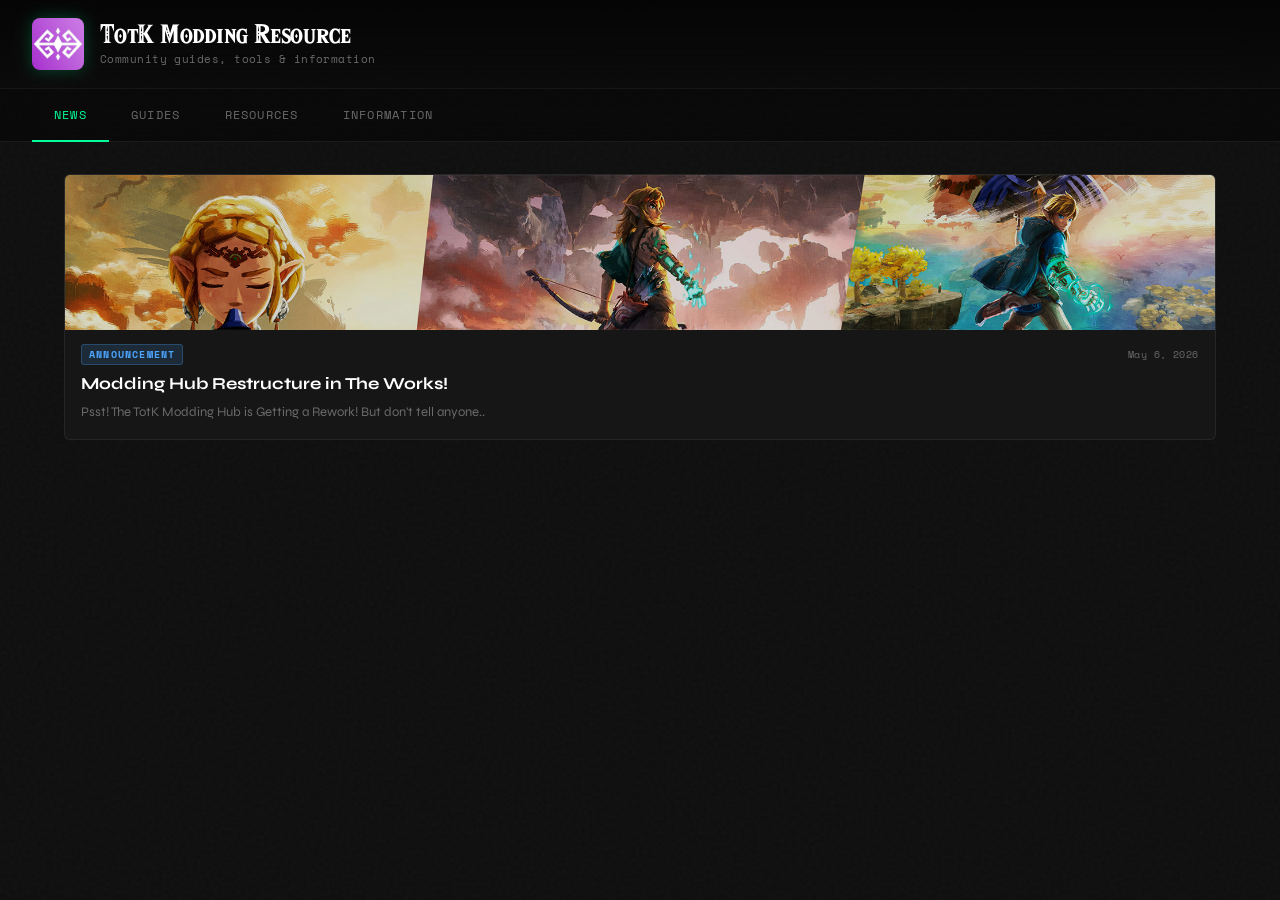
<file: index.html>
<!DOCTYPE html>
<html lang="en">
<head>
    <meta charset="UTF-8">
    <meta name="viewport" content="width=device-width, initial-scale=1.0">
    <title>TotK Modding Resource</title>
    <link rel="icon" type="image/png" sizes="32x32" href="assets/favicon.png">
    <link rel="stylesheet" href="style.css">
    <link href="https://fonts.googleapis.com/css2?family=Space+Mono:wght@400;700&family=Syne:wght@400;600;700;800&display=swap" rel="stylesheet">
</head>
<body>

    <canvas id="background-canvas"></canvas>
    <video id="background-video" playsinline muted style="display:none">
        <source src="assets/HomeImages/output.mp4" type="video/mp4">
    </video>

    <div id="noise-overlay"></div>

    <header>
        <div class="logo-title-group">
            <img src="assets/HomeImages/Modforge_Square.png" alt="ModForge Logo" id="site-logo">
            <div class="header-text">
                <h1>TotK Modding Resource</h1>
                <p class="tagline">Community guides, tools &amp; information</p>
            </div>
        </div>
        
        <!-- <a class="submit-guide-btn" href="https://forms.gle/yourformid" target="_blank">
            Submit a Guide
        </a> -->
    </header>

    <nav>
        <ul>
            <li data-tab="news" class="active">News</li>
            <li data-tab="guides">Guides</li>
            <li data-tab="resources">Resources</li>
            <li data-tab="information">Information</li>
        </ul>
        <div class="nav-underline"></div>
    </nav>

    <main>
        <section id="news"        class="tab-content active"></section>
        <section id="guides"      class="tab-content"></section>
        <section id="information" class="tab-content"></section>
        <section id="resources"   class="tab-content"></section>
    </main>

    <script src="script.js"></script>
</body>
</html>
</file>
<file: style.css>
/* ── Variables ─────────────────────────────────────────── */
:root {
    --bg:           #0f0f0f;
    --surface:      #161616;
    --surface-2:    #1e1e1e;
    --border:       rgba(255,255,255,0.07);
    --accent:       #00ff99;
    --accent-dim:   rgba(0,255,153,0.12);
    --accent-glow:  rgba(0,255,153,0.25);
    --text:         #e0e0e0;
    --text-muted:   #6a6a6a;
    --red:          #ff4444;
    --blue:         #4da6ff;
    --font-display: 'Syne', sans-serif;
    --font-mono:    'Space Mono', monospace;
    --radius:       6px;
    --transition:   0.22s cubic-bezier(0.4, 0, 0.2, 1);
}

@font-face {
    font-family: 'HyliaSerif';
    src: url('assets/fonts/HyliaSerifBeta-Regular.otf') format('opentype');
    font-weight: normal;
    font-style: normal;
}

/* ── Reset ─────────────────────────────────────────────── */
*, *::before, *::after { margin: 0; padding: 0; box-sizing: border-box; }
html { scroll-behavior: smooth; }

/* ── Base ──────────────────────────────────────────────── */
body {
    font-family: var(--font-display);
    background-color: var(--bg);
    color: var(--text);
    min-height: 100vh;
    overflow-x: hidden;
}

#background-canvas {
    position: fixed;
    inset: -20px;
    width: calc(100% + 40px);
    height: calc(100% + 40px);
    object-fit: cover;
    filter: blur(4px) saturate(0.4);
    z-index: 0;
    pointer-events: none;
    animation: 
        bgDrift   18s ease-in-out infinite alternate,
        bgBreathe 18s  ease-in-out infinite alternate;
}

@keyframes bgDrift {
    0%   { transform: scale(1.04) translate(0px,  0px); }
    25%  { transform: scale(1.06) translate(-6px, -4px); }
    50%  { transform: scale(1.05) translate(4px,  -6px); }
    75%  { transform: scale(1.07) translate(-3px,  5px); }
    100% { transform: scale(1.04) translate(5px,   2px); }
}

@keyframes bgBreathe {
    0%,  100% { opacity: 0.08; }
    50%        { opacity: 0.02; }
}

#noise-overlay {
    position: fixed;
    inset: 0;
    background-image: url("data:image/svg+xml,%3Csvg viewBox='0 0 256 256' xmlns='http://www.w3.org/2000/svg'%3E%3Cfilter id='noise'%3E%3CfeTurbulence type='fractalNoise' baseFrequency='0.9' numOctaves='4' stitchTiles='stitch'/%3E%3C/filter%3E%3Crect width='100%25' height='100%25' filter='url(%23noise)' opacity='1'/%3E%3C/svg%3E");
    opacity: 0.03;
    z-index: 0;
    pointer-events: none;
}

/* ── Header ────────────────────────────────────────────── */
header {
    position: relative;
    z-index: 10;
    display: flex;
    align-items: center;
    padding: 18px 32px;
    background: linear-gradient(180deg, rgba(0,0,0,0.7) 0%, rgba(0,0,0,0.3) 100%);
    border-bottom: 1px solid var(--border);
    backdrop-filter: blur(20px);
    -webkit-backdrop-filter: blur(20px);
}

.logo-title-group {
    display: flex;
    align-items: center;
    gap: 16px;
}

#site-logo {
    width: 52px;
    height: 52px;
    object-fit: contain;
    border-radius: 8px;
    filter: drop-shadow(0 0 8px var(--accent-glow));
}

.header-text h1 {
    font-family: 'HyliaSerif', sans-serif;
    font-size: 1.45em;
    font-weight: normal;
    letter-spacing: -0.01em;
    line-height: 1.1;
    color: #fff;
}

.tagline {
    font-family: var(--font-mono);
    font-size: 0.7em;
    color: var(--text-muted);
    margin-top: 3px;
    letter-spacing: 0.04em;
}

/* ── Nav ───────────────────────────────────────────────── */
nav {
    position: relative;
    z-index: 10;
    background: rgba(0,0,0,0.4);
    backdrop-filter: blur(20px);
    -webkit-backdrop-filter: blur(20px);
    border-bottom: 1px solid var(--border);
    padding: 0 32px;
}

nav ul {
    list-style: none;
    display: flex;
    gap: 0;
}

nav ul li {
    font-family: var(--font-mono);
    font-size: 0.78em;
    letter-spacing: 0.1em;
    text-transform: uppercase;
    padding: 16px 22px;
    cursor: pointer;
    color: var(--text-muted);
    border-bottom: 2px solid transparent;
    transition: color var(--transition), border-color var(--transition);
    user-select: none;
    margin-bottom: -1px;
}

nav ul li:hover {
    color: var(--text);
}

nav ul li.active {
    color: var(--accent);
    border-bottom-color: var(--accent);
}

/* ── Main / Sections ───────────────────────────────────── */
main {
    position: relative;
    z-index: 5;
    max-width: 1200px;
    margin: 0 auto;
    padding: 32px 24px 64px;
}

.tab-content {
    display: none;
}

.tab-content.active {
    display: grid;
    grid-template-columns: 1fr;
    gap: 18px;
    animation: fadeIn 0.25s ease;
}

#guides.tab-content.active {
    display: flex;
    flex-direction: column;
    gap: 0;
    animation: fadeIn 0.25s ease;
}

@keyframes fadeIn {
    from { opacity: 0; transform: translateY(6px); }
    to   { opacity: 1; transform: translateY(0); }
}

/* ── Entry Cards ───────────────────────────────────────── */
.entry {
    position: relative;
    background: var(--surface);
    border: 1px solid var(--border);
    border-radius: var(--radius);
    overflow: hidden;
    display: flex;
    flex-direction: column;
    transition: border-color var(--transition), transform var(--transition), box-shadow var(--transition);
}

.entry:hover {
    border-color: rgba(255,255,255,0.14);
    transform: translateY(-2px);
    box-shadow: 0 8px 32px rgba(0,0,0,0.5);
}

/* Announcement type — no image, compact */
.entry.type-announcement .entry-image-wrap {
    display: block;
}

/* Article type — has image header */
.entry.type-article .entry-image-wrap {
    display: block;
}

/* Update type */
.entry.type-update .entry-image-wrap {
    display: block;
}

.type-update .entry-type-badge {
    background: rgba(160,100,255,0.12);
    color: #a064ff;
    border: 1px solid rgba(160,100,255,0.25);
}

.entry-image-wrap {
    display: none;
    width: 100%;
    overflow: hidden;
    flex-shrink: 0;
}

.entry-image-wrap img {
    width: 100%;
    height: auto;  /* ← this is the key change */
    object-fit: unset;
    display: block;
    transition: transform 0.4s ease;
    filter: brightness(0.85);
}

.entry:hover .entry-image-wrap img {
    transform: scale(1.04);
    filter: brightness(1);
}

.entry-body {
    padding: 14px 16px 16px;
    display: flex;
    flex-direction: column;
    flex: 1;
    gap: 8px;
}

.entry-meta {
    display: flex;
    align-items: center;
    gap: 8px;
    flex-wrap: wrap;
    width: 100%;
}

.entry-type-badge {
    font-family: var(--font-mono);
    font-size: 0.62em;
    letter-spacing: 0.12em;
    text-transform: uppercase;
    padding: 2px 7px;
    border-radius: 3px;
    font-weight: 700;
}

.type-announcement .entry-type-badge {
    background: rgba(77,166,255,0.15);
    color: var(--blue);
    border: 1px solid rgba(77,166,255,0.25);
}

.type-article .entry-type-badge {
    background: var(--accent-dim);
    color: var(--accent);
    border: 1px solid rgba(0,255,153,0.2);
}

.entry-date {
    font-family: var(--font-mono);
    font-size: 0.62em;
    color: var(--text-muted);
    letter-spacing: 0.05em;
    margin-left: auto;
}

.entry-title {
    font-family: var(--font-display);
    font-size: 1.05em;
    font-weight: 700;
    color: #fff;
    line-height: 1.25;
}

.entry-description {
    font-family: var(--font-display);
    font-size: 0.82em;
    color: var(--text-muted);
    line-height: 1.55;
    flex: 1;
}

.entry-tags {
    display: flex;
    gap: 6px;
    flex-wrap: wrap;
    margin-top: 2px;
}

.entry-tag {
    font-family: var(--font-mono);
    font-size: 0.58em;
    padding: 2px 6px;
    border-radius: 3px;
    background: rgba(255,255,255,0.05);
    color: var(--text-muted);
    border: 1px solid var(--border);
    letter-spacing: 0.08em;
    text-transform: uppercase;
}

.entry-tag.resource {
    color: var(--red);
    background: rgba(255,68,68,0.08);
    border-color: rgba(255,68,68,0.2);
}

.type-resource-badge {
    background: rgba(255,68,68,0.12);
    color: var(--red);
    border: 1px solid rgba(255,68,68,0.25);
}

.resource-card-meta {
    display: flex;
    align-items: center;
    gap: 8px;
    flex-wrap: wrap;
    margin-bottom: 2px;
}

.entry-tag.wip {
    color: var(--red);
    background: rgba(255,68,68,0.08);
    border-color: rgba(255,68,68,0.2);
    animation: pulseRed 2s ease-in-out infinite;
}

.entry-tag.update-soon {
    color: var(--accent);
    background: var(--accent-dim);
    border-color: rgba(0,255,153,0.2);
    animation: pulseGreen 2s ease-in-out infinite;
}

@keyframes pulseRed {
    0%, 100% { opacity: 1; }
    50%       { opacity: 0.45; }
}
@keyframes pulseGreen {
    0%, 100% { opacity: 1; }
    50%       { opacity: 0.45; }
}



/* ── Guides search bar ─────────────────────────────────── */
#guides .tab-content.active,
#guides.tab-content.active {
    display: flex;
    flex-direction: column;
    gap: 18px;
}

.guides-search-wrap {
    width: 100%;
    grid-column: 1 / -1;
}

.guides-search-inner {
    position: relative;
    display: flex;
    align-items: center;
    max-width: 480px;
}

.search-icon {
    position: absolute;
    left: 12px;
    width: 16px;
    height: 16px;
    color: var(--text-muted);
    pointer-events: none;
    flex-shrink: 0;
}

.guides-search-input {
    width: 100%;
    background: var(--surface);
    border: 1px solid var(--border);
    border-radius: var(--radius);
    padding: 9px 36px 9px 36px;
    font-family: var(--font-mono);
    font-size: 0.75em;
    letter-spacing: 0.04em;
    color: var(--text);
    outline: none;
    transition: border-color var(--transition), box-shadow var(--transition);
    -webkit-appearance: none;
}

.guides-search-input::placeholder {
    color: var(--text-muted);
}

.guides-search-input:focus {
    border-color: rgba(0,255,153,0.3);
    box-shadow: 0 0 0 3px rgba(0,255,153,0.06);
}

/* Hide browser native clear button in search inputs */
.guides-search-input::-webkit-search-cancel-button { display: none; }

.guides-search-clear {
    position: absolute;
    right: 8px;
    width: 22px;
    height: 22px;
    padding: 0;
    background: transparent;
    border: none;
    cursor: pointer;
    color: var(--text-muted);
    display: flex;
    align-items: center;
    justify-content: center;
    border-radius: 3px;
    transition: color var(--transition), background var(--transition);
}

.guides-search-clear svg {
    width: 14px;
    height: 14px;
}

.guides-search-clear:hover {
    color: var(--text);
    background: var(--surface-2);
}

.guides-cards {
    display: grid;
    grid-template-columns: 1fr;
    gap: 18px;
    margin-top: 18px;
    animation: fadeIn 0.25s ease;
}

/* ── Resources grid ────────────────────────────────────── */
#resources.tab-content.active {
    display: grid;
    grid-template-columns: repeat(auto-fill, minmax(220px, 1fr));
    gap: 14px;
    animation: fadeIn 0.25s ease;
}

.resource-card {
    position: relative;
    background: var(--surface);
    border: 1px solid var(--border);
    border-radius: var(--radius);
    overflow: hidden;
    display: flex;
    flex-direction: column;
    text-decoration: none;
    color: inherit;
    transition: border-color var(--transition), transform var(--transition), box-shadow var(--transition);
    cursor: pointer;
}

.resource-card:hover {
    border-color: rgba(255,255,255,0.14);
    transform: translateY(-2px);
    box-shadow: 0 8px 32px rgba(0,0,0,0.5);
}

.resource-card-image {
    width: 100%;
    aspect-ratio: 16 / 9;
    overflow: hidden;
    flex-shrink: 0;
}

.resource-card-image img {
    width: 100%;
    height: 100%;
    object-fit: cover;
    display: block;
    filter: brightness(0.85);
    transition: transform 0.4s ease, filter 0.4s ease;
}

.resource-card:hover .resource-card-image img {
    transform: scale(1.05);
    filter: brightness(1);
}

.resource-card-body {
    padding: 12px 14px 14px;
    display: flex;
    flex-direction: column;
    flex: 1;
    gap: 6px;
}

.resource-card-title {
    font-family: var(--font-display);
    font-size: 0.92em;
    font-weight: 700;
    color: #fff;
    line-height: 1.25;
    padding-right: 18px;
}

.resource-card-desc {
    font-family: var(--font-display);
    font-size: 0.76em;
    color: var(--text-muted);
    line-height: 1.5;
    flex: 1;
}

.resource-card-tags {
    display: flex;
    gap: 5px;
    flex-wrap: wrap;
    margin-top: 2px;
}

.resource-card-arrow {
    position: absolute;
    top: 10px;
    right: 11px;
    font-size: 0.75em;
    color: var(--text-muted);
    transition: color var(--transition);
    line-height: 1;
}

.resource-card:hover .resource-card-arrow {
    color: var(--accent);
}

@media (max-width: 600px) {
    #resources.tab-content.active {
        grid-template-columns: repeat(auto-fill, minmax(160px, 1fr));
    }
}

/* ── Loading / Error states ────────────────────────────── */
.state-message {
    font-family: var(--font-mono);
    font-size: 0.8em;
    color: var(--text-muted);
    padding: 40px 0;
    text-align: center;
    grid-column: 1 / -1;
    letter-spacing: 0.05em;
}

.state-message.error {
    color: var(--red);
}

/* ── Scrollbar ─────────────────────────────────────────── */
::-webkit-scrollbar { width: 6px; }
::-webkit-scrollbar-track { background: var(--bg); }
::-webkit-scrollbar-thumb { background: #333; border-radius: 3px; }
::-webkit-scrollbar-thumb:hover { background: #444; }

/* ── Responsive ────────────────────────────────────────── */
@media (max-width: 600px) {
    header { padding: 14px 16px; }
    nav { padding: 0 16px; }
    nav ul li { padding: 14px 14px; font-size: 0.72em; }
    main { padding: 20px 12px 48px; }
    .tab-content.active { grid-template-columns: 1fr; }
}

/* ── Submit button (header) ────────────────────────────── */
.submit-guide-btn {
    margin-left: auto;
    font-family: var(--font-mono);
    font-size: 0.7em;
    letter-spacing: 0.08em;
    text-transform: uppercase;
    padding: 8px 18px;
    background: transparent;
    color: var(--accent);
    border: 1px solid rgba(0,255,153,0.35);
    border-radius: var(--radius);
    cursor: pointer;
    text-decoration: none;
    transition: background var(--transition), border-color var(--transition), color var(--transition);
    white-space: nowrap;
    flex-shrink: 0;
}

.submit-guide-btn:hover {
    background: var(--accent-dim);
    border-color: var(--accent);
    color: #fff;
}
</file>
